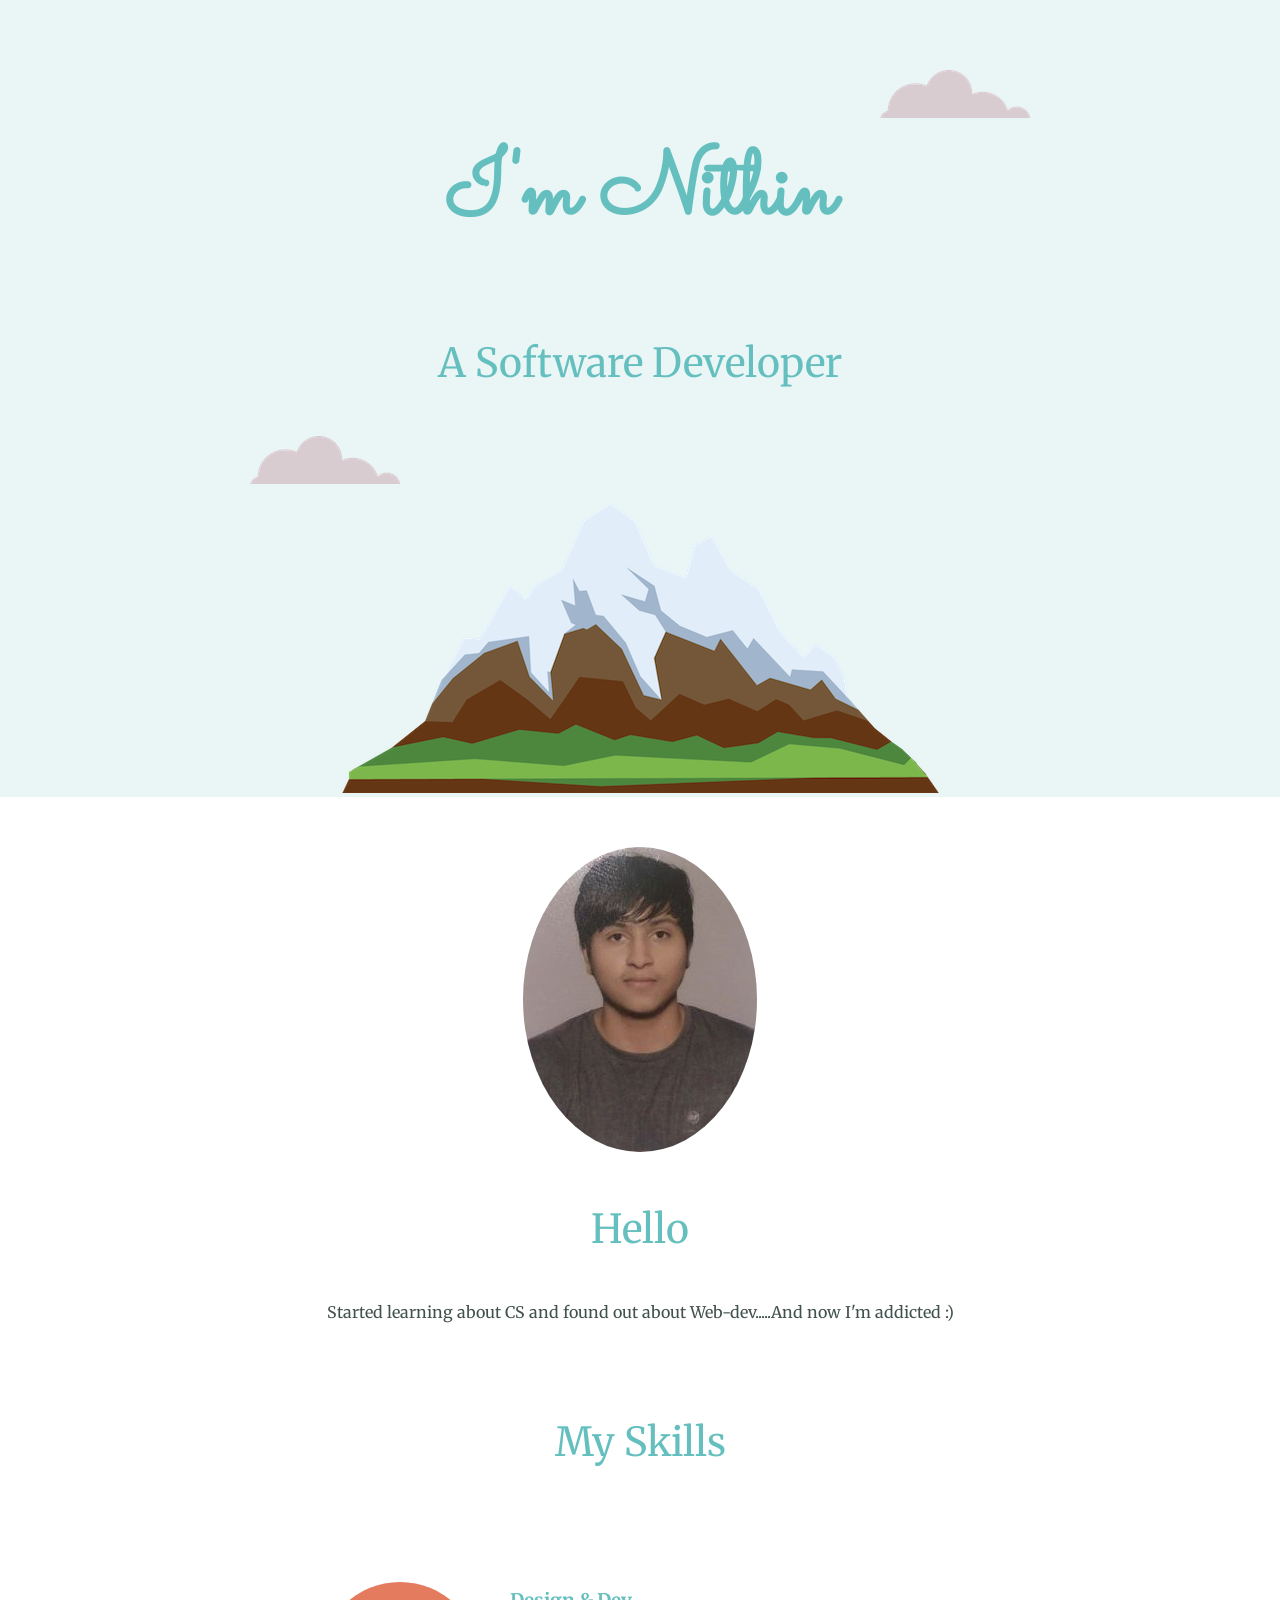
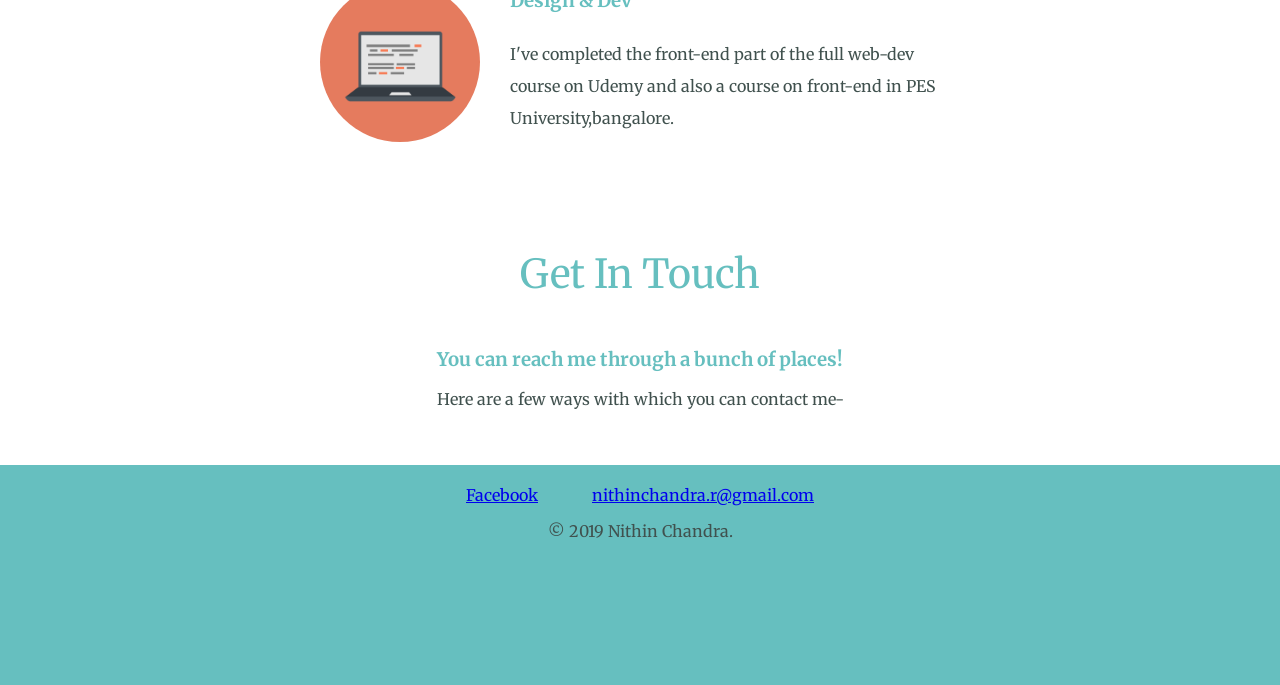
<file: index.htm>
<!DOCTYPE html>
<html>
	<head>
	<link rel="stylesheet" href="style.css">
	<link rel="icon" href="favicon.ico">
	<link href="https://fonts.googleapis.com/css?family=Merriweather|Montserrat|Sacramento" rel="stylesheet">
	
	<title>Nithin Chandra</title>
	</head>
	<body>
		<div class="Top-container">
			<img src="cloud.png" alt="cloud-img" id="top-cloud">
			<h1>I'm Nithin</h1>
			<h2>A Software Developer</h2>
			
			<img src="cloud.png" alt="cloud-img" id="bottom-cloud">
			<img src="mountain.png" alt="mountain-img">

		</div>
		<div class="middle-container">
  			<div class="profile">
    			<img id="face" src="nithinface.jpg" alt="nithin-pic" >
    			<h2>Hello</h2>
    			<p id="hello-text">Started learning about CS and found out about Web-dev.....And now I'm addicted :)</p>
  			</div>
  			<div class="skills">
    			<h2>My Skills</h2>
    			<div class="skill-row">
      				<img class="" src="computer.png" alt="computer-pic" id="computar">
      				<h3>Design & Dev</h3>
      				<p>I've completed the front-end part of the full web-dev course on Udemy and also a course on front-end in PES University,bangalore.</p>
    			</div>
  			</div>



  			<div class="contact-me">
    			<h2>Get In Touch</h2>
			    <h3>You can reach me through a bunch of places!</h3>
			    <p>Here are a few ways with which you can contact me-</p>
			    <br><br>
  			</div>
 
		</div>

		<div class="bottom-container">
		  <a class="footer-link" href="https://www.facebook.com/nithin.chandra.752">Facebook</a>
		  <a class="footer-link" href="https://mail.google.com/mail/u/0/#inbox?compose=new">nithinchandra.r@gmail.com</a>
		  <p id="atC">© 2019 Nithin Chandra.</p>
		</div>

	</body>
	
</html>
</file>
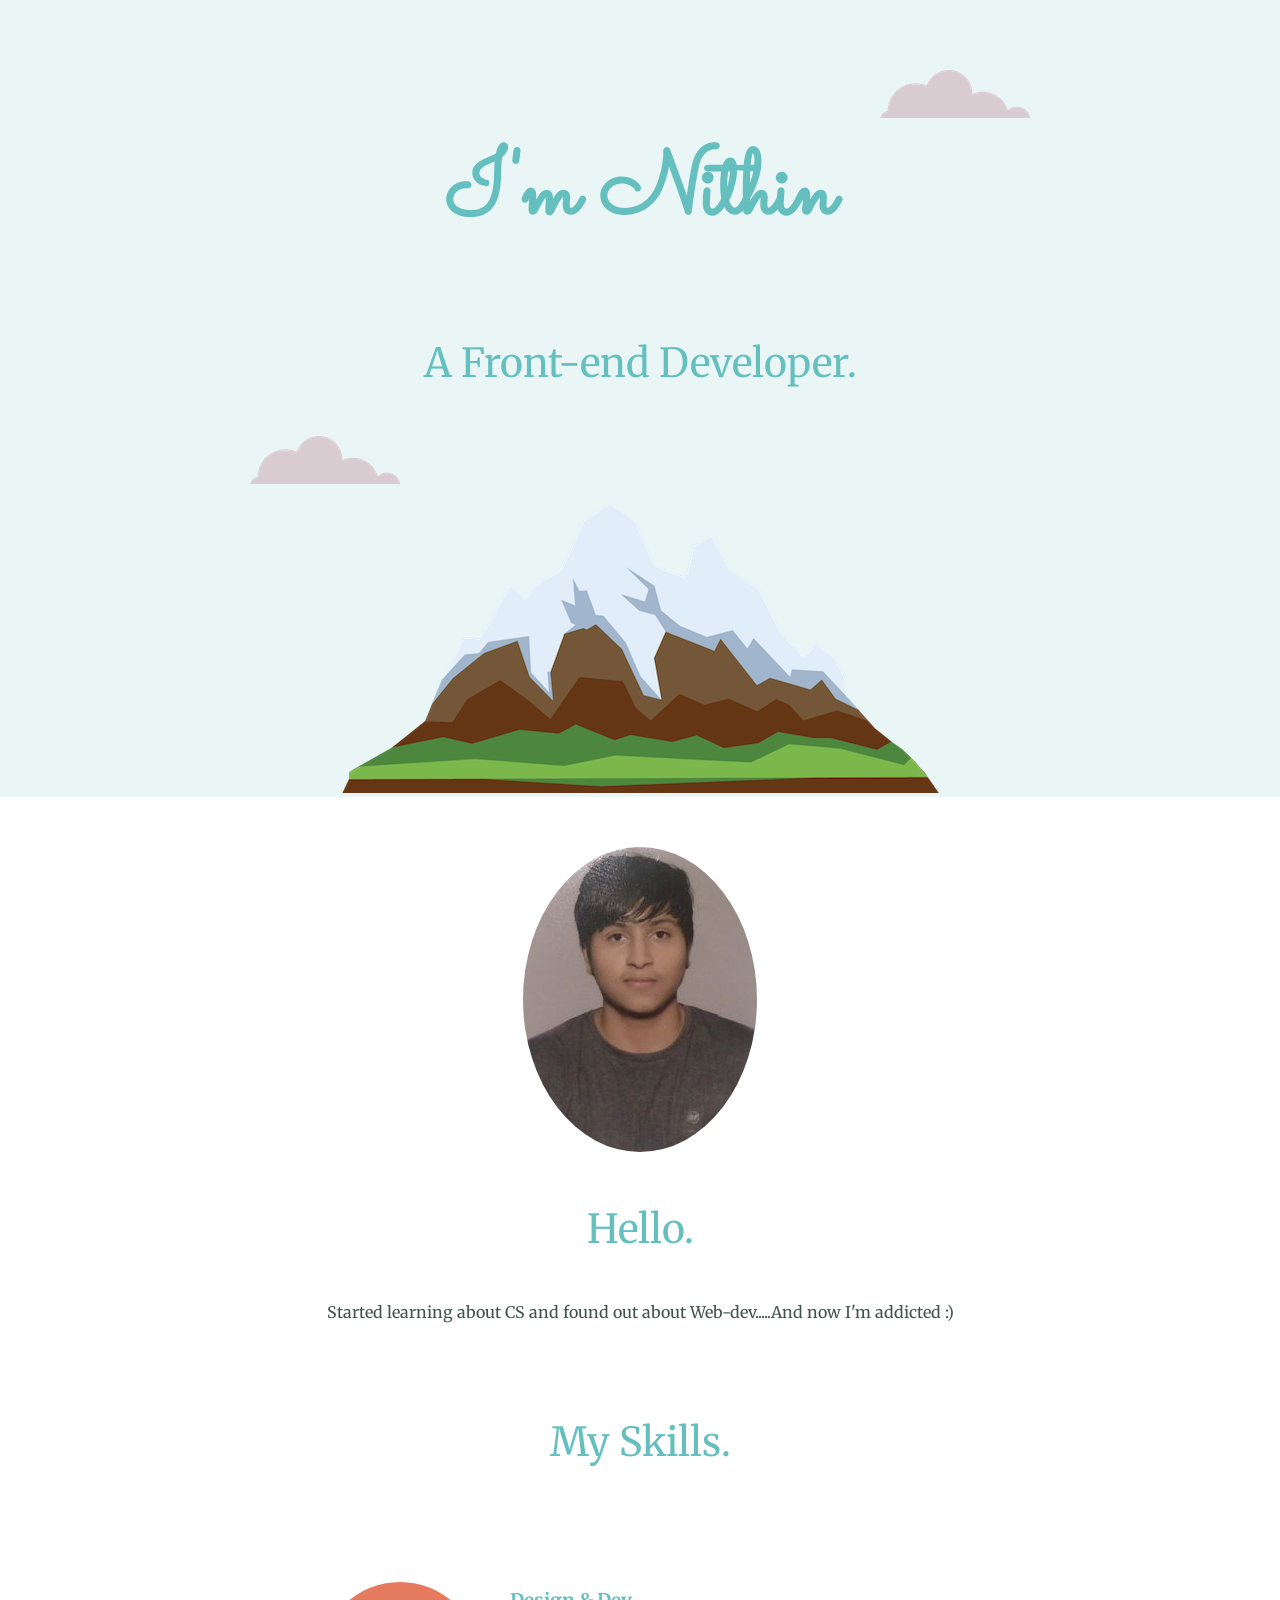
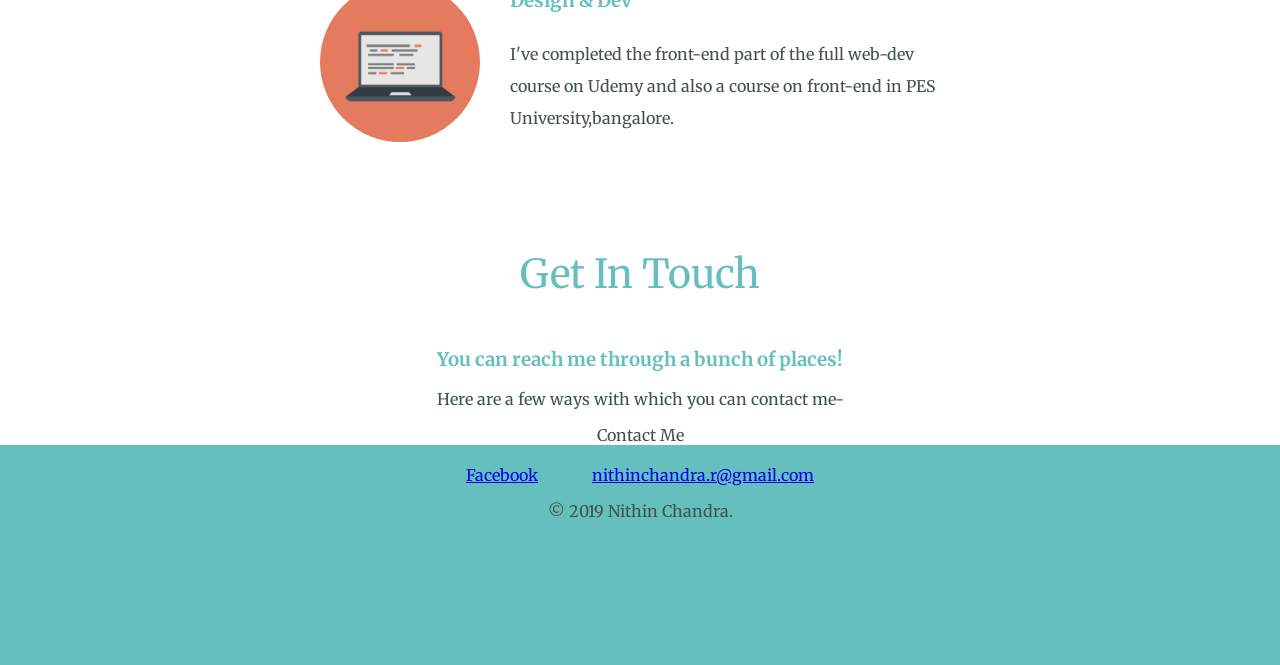
<file: shunti.htm>
<!DOCTYPE html>
<html>
	<head>
	<link rel="stylesheet" href="style.css">
	<link rel="icon" href="favicon.ico">
	<link href="https://fonts.googleapis.com/css?family=Merriweather|Montserrat|Sacramento" rel="stylesheet">
	
	<title>Nithin Chandra</title>
	</head>
	<body>
		<div class="Top-container">
			<img src="cloud.png" alt="cloud-img" id="top-cloud">
			<h1>I'm Nithin</h1>
			<h2>A Front-end Developer.</h2>
			
			<img src="cloud.png" alt="cloud-img" id="bottom-cloud">
			<img src="mountain.png" alt="mountain-img">

		</div>
		<div class="middle-container">
  			<div class="profile">
    			<img id="face" src="nithinface.jpg" alt="nithin-pic" >
    			<h2>Hello.</h2>
    			<p id="hello-text">Started learning about CS and found out about Web-dev.....And now I'm addicted :)</p>
  			</div>
  			<div class="skills">
    			<h2>My Skills.</h2>
    			<div class="skill-row">
      				<img class="" src="computer.png" alt="computer-pic" id="computar">
      				<h3>Design & Dev</h3>
      				<p>I've completed the front-end part of the full web-dev course on Udemy and also a course on front-end in PES University,bangalore.</p>
    			</div>
  			</div>


  			<div class="contact-me">
    			<h2>Get In Touch</h2>
			    <h3>You can reach me through a bunch of places!</h3>
			    <p>Here are a few ways with which you can contact me-</p>
  			</div>
  			<div class="butn">
  				Contact Me
  			</div>
		</div>

		<div class="bottom-container">
		  <a class="footer-link" href="https://www.facebook.com/nithin.chandra.752">Facebook</a>
		  <a class="footer-link" href="https://mail.google.com/mail">nithinchandra.r@gmail.com</a>
		  <p id="atC">© 2019 Nithin Chandra.</p>
		</div>

	</body>
	
</html>
</file>
<file: style.css>
body{
	margin: 0;
	text-align: center;
	font-family: 'Merriweather', serif;
	color: #40514E;background-color: ;
}
#hello-text{
	font-color: #40514E;
	width: 50%;
	margin: auto;
	margin-bottom: 80px;
}
#hot-wings{
	color: #11999E;
}
#face{
	border-radius: 50%;
	margin-top: 50px;
}
#computar{
	border-radius: 50%;
	width: 25%;float: left;
	margin-right: 30px;
	
}
.chilly{
	border-radius: 50%;
	width: 25%;float: right;
	margin-left: 30px;
}
h1{
	font-size: 5.625rem;
	margin-top: 50px auto 0 auto;
	font-family: 'Sacramento', cursive;
	color: #66BFBF;
	
}
h2{
	font-size: 2.5rem;
	font-weight: normal;
	line-height: 2;
	color: #66BFBF;
}
h3{
	color: #66BFBF;
}
.Top-container{
	padding-top: 70px;
	background-color: #EAF6F6;
}
.MiddleC{
	
}
.BottomC{
	
}
.skill-row{
	width: 50%;
	margin: 100px auto 100px auto;
	text-align: left;
	line-height: 2;
}
#bottom-cloud
{
	position: absolute;
	left: 250px;
}
#top-cloud
{
	position: absolute;
	right: 250px;
}


.bottom-container{
	height: 200px;
	background-color: #66BFBF;
	text-align: center;
	padding-top: 20px;
	padding-left: 50px;
}

.footer-link{
	padding-top: 40px;
	padding-right: 50px;
	text-align: center;
}
#atC{
	padding-right: 50px;
}
</file>
